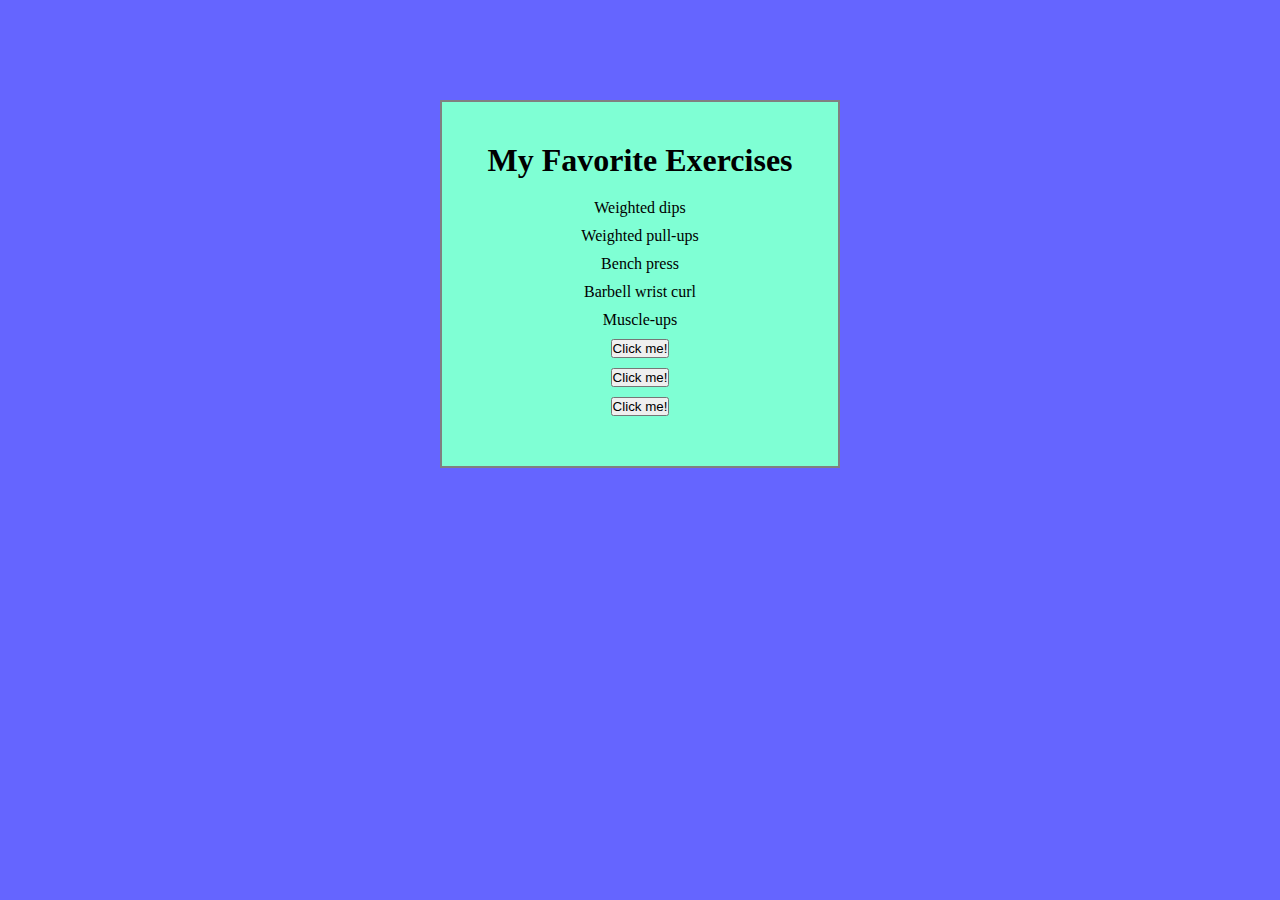
<file: practice/index.html>
<!doctype html>
<html lang="en">
  <head>
    <meta charset="UTF-8" />
    <meta name="viewport" content="width=device-width, initial-scale=1.0" />
    <title>DOM Manipulation</title>
    <link rel="stylesheet" href="styles.css" />
  </head>
  <body>
    <div class="container">
      <h1 id="main-heading">My Favorite Exercises</h1>
      <!-- SPACE -->
      <ul>
        <li class="list-items">Weighted dips</li>
        <li class="list-items">Weighted pull-ups</li>
        <li class="list-items">Bench press</li>
        <li class="list-items">Barbell wrist curl</li>
        <li class="list-items">Muscle-ups</li>
      </ul>
      <ul class="buttons">
        <li>
          <button
            class="btn-1"
            id="button-1"
            onclick="alert('I love to be clicked ^_^')"
          >
            Click me!
          </button>
        </li>
        <li><button class="btn-2" id="button-2">Click me!</button></li>
        <li><button class="revealBtn" id="button-3">Click me!</button></li>
      </ul>
      <p class="hidden-text">
        Lorem ipsum dolor sit amet consectetur, adipisicing elit. Blanditiis
        reiciendis nesciunt fugit velit, exercitationem ad praesentium quam
        tempora inventore eos perferendis suscipit possimus odit nam molestiae
        corrupti dolores quos error?
      </p>
    </div>
    <script src="index.js"></script>
  </body>
</html>
</file>
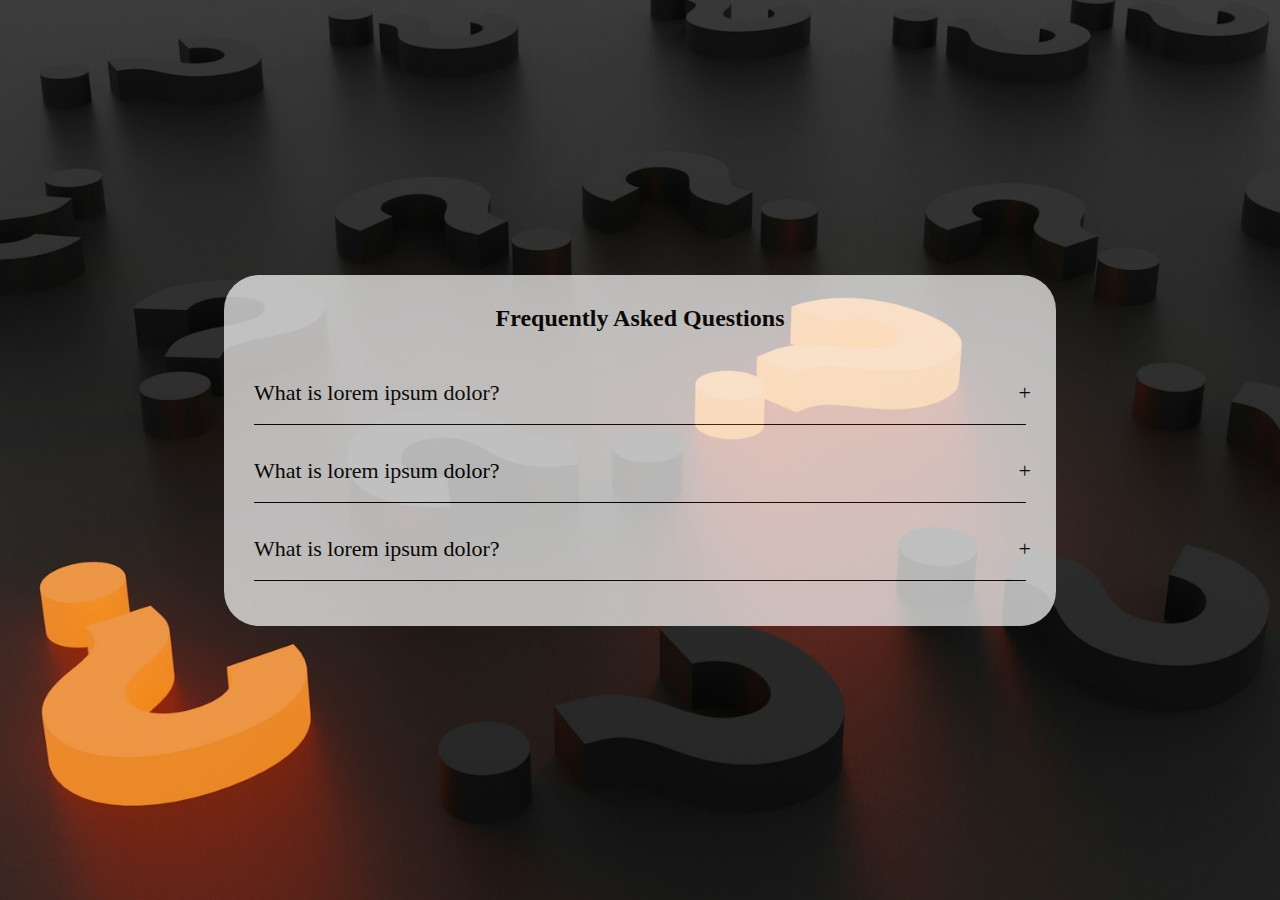
<file: projects/faq/index.html>
<!doctype html>
<html lang="en">
  <head>
    <meta charset="UTF-8" />
    <meta name="viewport" content="width=device-width, initial-scale=1.0" />
    <title>FAQ</title>
    <link rel="stylesheet" href="styles.css" />
  </head>
  <body>
    <div class="accordion">
      <h2 class="accordion-title">Frequently Asked Questions</h2>
      <div class="content-container">
        <div class="question">What is lorem ipsum dolor?</div>
        <div class="answer">
          Lorem, ipsum dolor sit amet consectetur adipisicing elit. Molestias
          explicabo nulla illo est ex fuga eaque inventore quod fugit
          praesentium non voluptate minus cupiditate, aperiam ratione tempore
          natus quisquam corporis!
        </div>
      </div>
      <div class="content-container">
        <div class="question">What is lorem ipsum dolor?</div>
        <div class="answer">
          Lorem, ipsum dolor sit amet consectetur adipisicing elit. Molestias
          explicabo nulla illo est ex fuga eaque inventore quod fugit
          praesentium non voluptate minus cupiditate, aperiam ratione tempore
          natus quisquam corporis!
        </div>
      </div>
      <div class="content-container">
        <div class="question">What is lorem ipsum dolor?</div>
        <div class="answer">
          Lorem, ipsum dolor sit amet consectetur adipisicing elit. Molestias
          explicabo nulla illo est ex fuga eaque inventore quod fugit
          praesentium non voluptate minus cupiditate, aperiam ratione tempore
          natus quisquam corporis!
        </div>
      </div>
    </div>

    <script src="script.js"></script>
  </body>
</html>
</file>
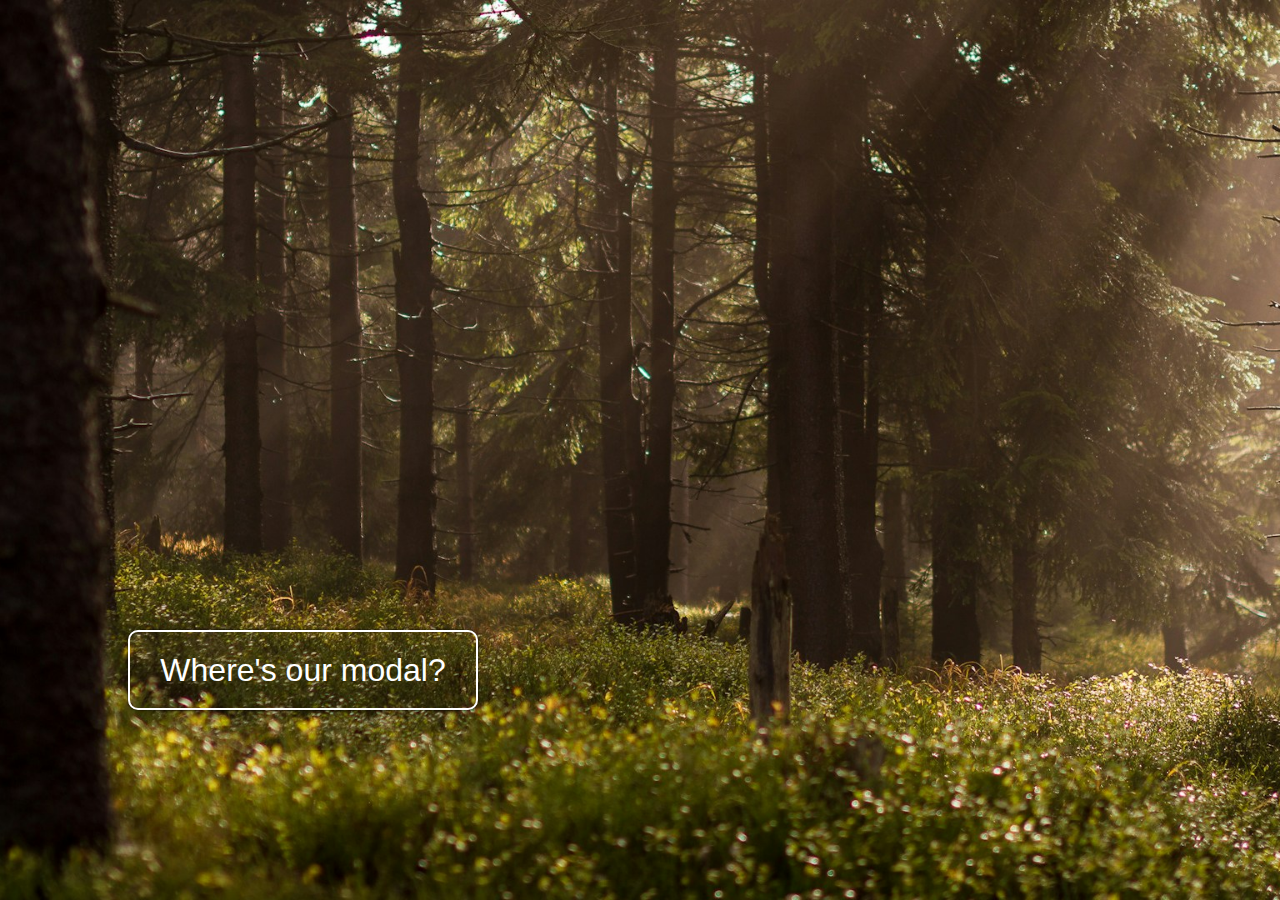
<file: projects/modal/index.html>
<!doctype html>
<html lang="en">
  <head>
    <meta charset="UTF-8" />
    <meta name="viewport" content="width=device-width, initial-scale=1.0" />
    <title>Modal</title>
    <style>
      * {
        box-sizing: border-box;
        margin: 0;
        padding: 0;
      }

      body {
        background: url(img/forest.jpg) no-repeat center center/cover;
        height: 100vh;
        position: relative;
      }

      #open-btn {
        position: absolute;
        top: 70%;
        left: 10%;
        width: 350px;
        height: 80px;
        font-size: 2rem;
        background: transparent;
        color: #fff;
        border: solid 2px #fff;
        border-radius: 10px;
        padding: 5px;
        box-shadow: 0 0 3px black;
        transition: 0.5s;
      }

      #open-btn:hover {
        background-color: #fff;
        color: #000;
      }

      #modal {
        background-color: #fff;
        position: absolute;
        top: 50%;
        left: 50%;
        transform: translate(-50%, -50%);
        width: 200px;
        height: 100px;
        padding: 10px 20px;
        border-radius: 5px;
        font-size: 1.5rem;
        display: flex;
        justify-content: space-between;
        align-items: center;

        animation-name: animateModal;
        animation-duration: 0.4s;
      }

      #close-btn {
        font-size: 3rem;
      }

      #close-btn {
        cursor: pointer;
        font-size: 3rem;
        color: #ff0000;
      }

      #modal-container {
        display: none;
        position: fixed;
        top: 0;
        left: 0;
        width: 100%;
        height: 100%;
        z-index: 1;
      }

      @keyframes animateModal {
        from {
          top: -300px;
          opacity: 0;
        }
        to {
          top: 50%;
          opacity: 1;
        }
      }
    </style>
  </head>
  <body>
    <button id="open-btn">
      <p>Where's our modal?</p>
    </button>

    <div id="modal-container">
      <div id="modal">
        <p>Here I am!</p>
        <div id="close-btn">&times;</div>
      </div>
    </div>
    <script src="script.js"></script>
  </body>
</html>
</file>
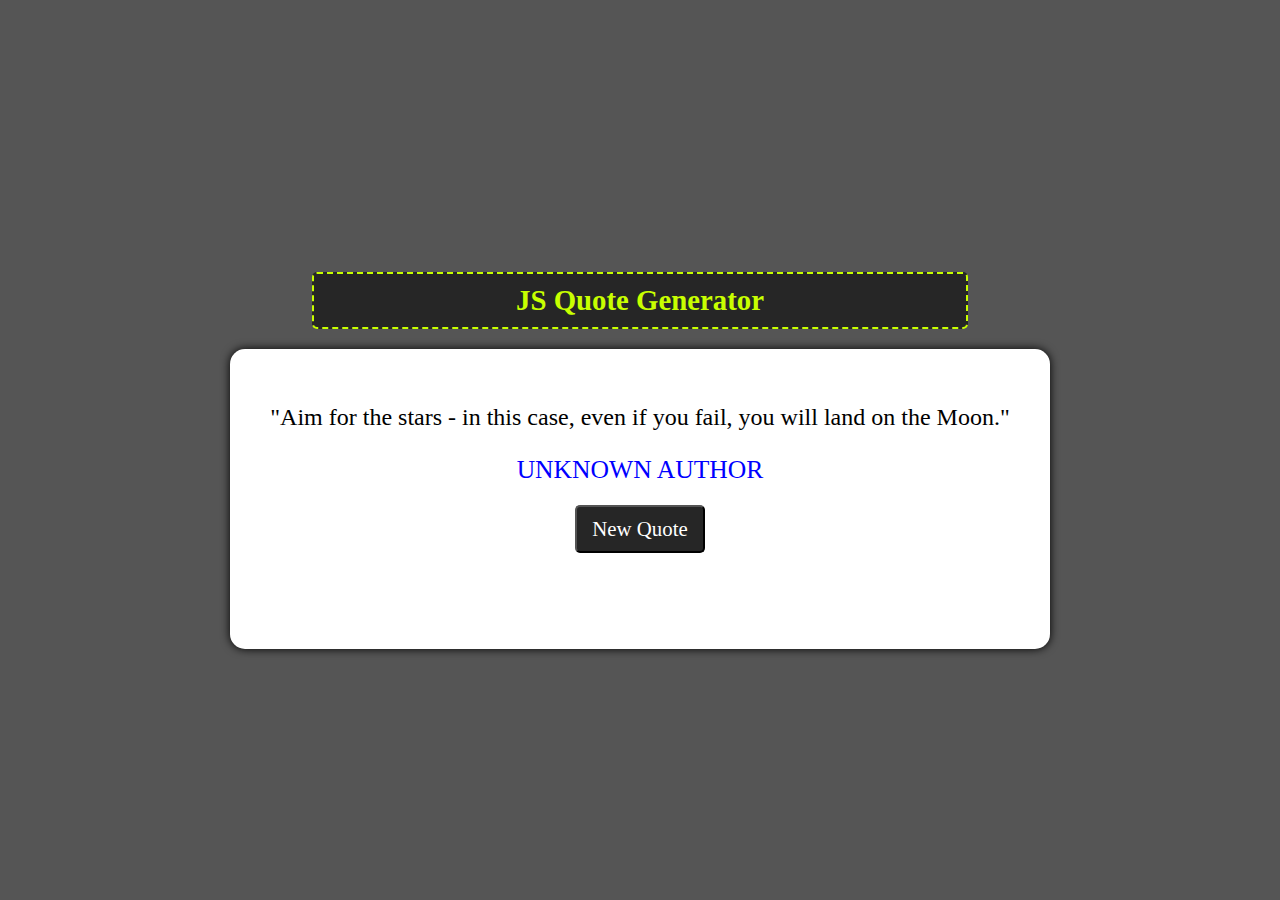
<file: projects/quote-generator/index.html>
<!doctype html>
<html lang="en">
  <head>
    <meta charset="UTF-8" />
    <meta name="viewport" content="width=device-width, initial-scale=1.0" />
    <title>Quote Generator</title>
    <link rel="stylesheet" href="styles.css" />
  </head>
  <body>
    <div class="container">
      <div class="header">
        <h2>JS Quote Generator</h2>
      </div>
      <div class="main-content">
        <div class="text-area">
          <span class="quote">
            "Aim for the stars - in this case, even if you fail, you will land
            on the Moon."
          </span>
        </div>
        <div class="author">Unknown Author</div>

        <div class="button-area">
          <button id="new-quote">New Quote</button>
        </div>
      </div>
    </div>

    <script src="index.js"></script>
  </body>
</html>
</file>
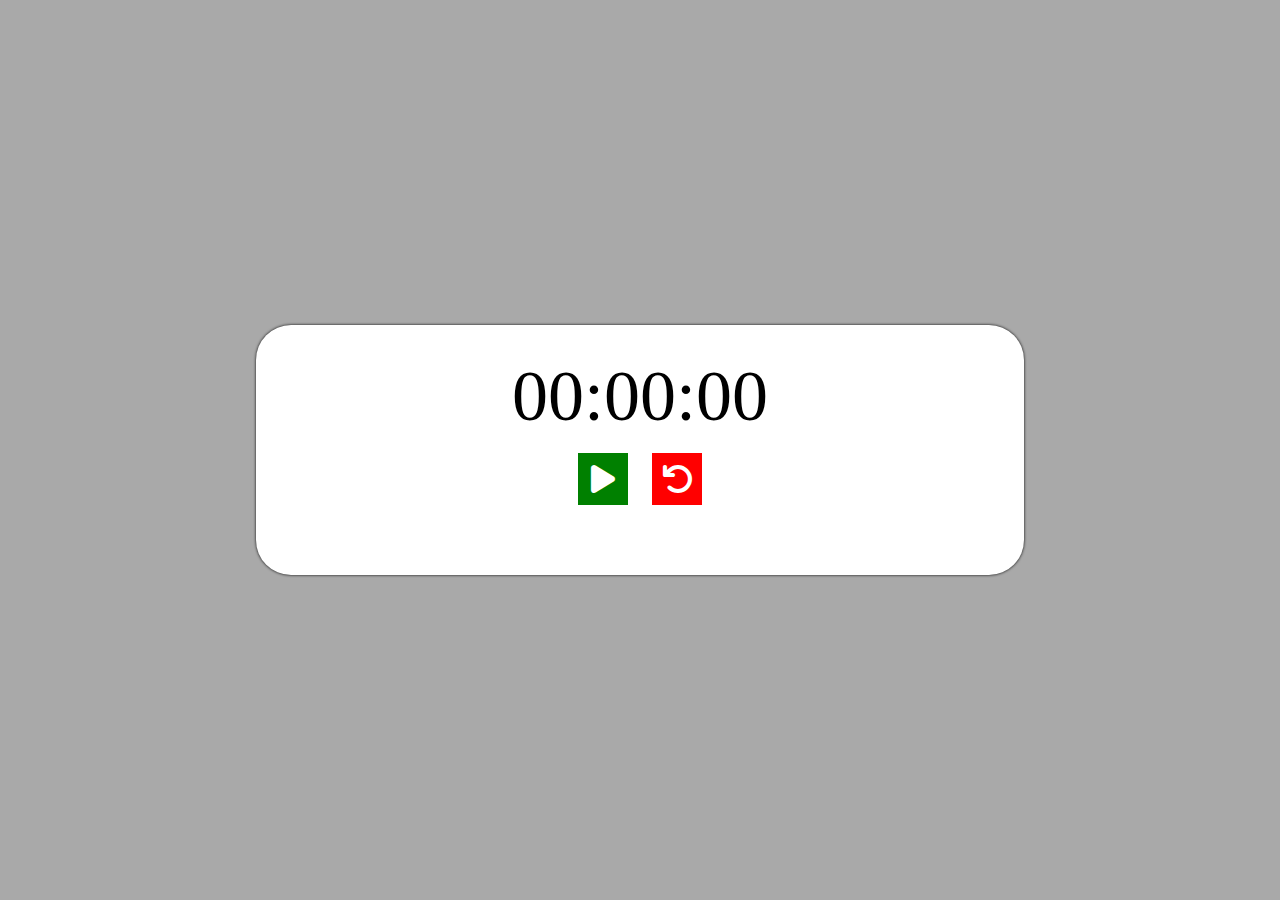
<file: projects/stop-watch/index.html>
<!doctype html>
<html lang="en">
  <head>
    <meta charset="UTF-8" />
    <meta name="viewport" content="width=device-width, initial-scale=1.0" />
    <title>Stop-Watch</title>
    <link
      rel="stylesheet"
      href="https://cdnjs.cloudflare.com/ajax/libs/font-awesome/6.6.0/css/all.min.css"
    />
    <style>
      * {
        box-sizing: border-box;
        margin: 0;
        padding: 0;
      }

      body {
        background-color: darkgray;
        height: 100vh;
        display: flex;
        justify-content: center;
        align-items: center;
      }

      .container {
        width: 60%;
        height: 250px;
        background-color: #fff;
        border-radius: 35px;
        box-shadow: 0 0 3px;
      }

      #timer {
        width: 100%;
        font-size: 72px;
        text-align: center;
        margin: 0 auto;
        padding-top: 30px;
      }

      .buttons {
        text-align: center;
      }

      button {
        margin: 15px 10px;
        border: none;
      }

      button i {
        font-size: 2rem;
        padding: 10px;
        color: #fff;
        width: 50px;
      }

      #play {
        background-color: green;
      }

      #pause {
        background-color: orange;
      }

      #reset {
        background-color: red;
      }
    </style>
  </head>
  <body>
    <div class="container">
      <div id="timer">00:00:00</div>
      <div class="buttons">
        <button id="startStopBtn">
          <i class="fa-solid fa-play" id="play"></i>
        </button>
        <button id="resetBtn">
          <i class="fa-solid fa-arrow-rotate-left" id="reset"></i>
        </button>
      </div>
    </div>
    <script src="script.js"></script>
  </body>
</html>
</file>
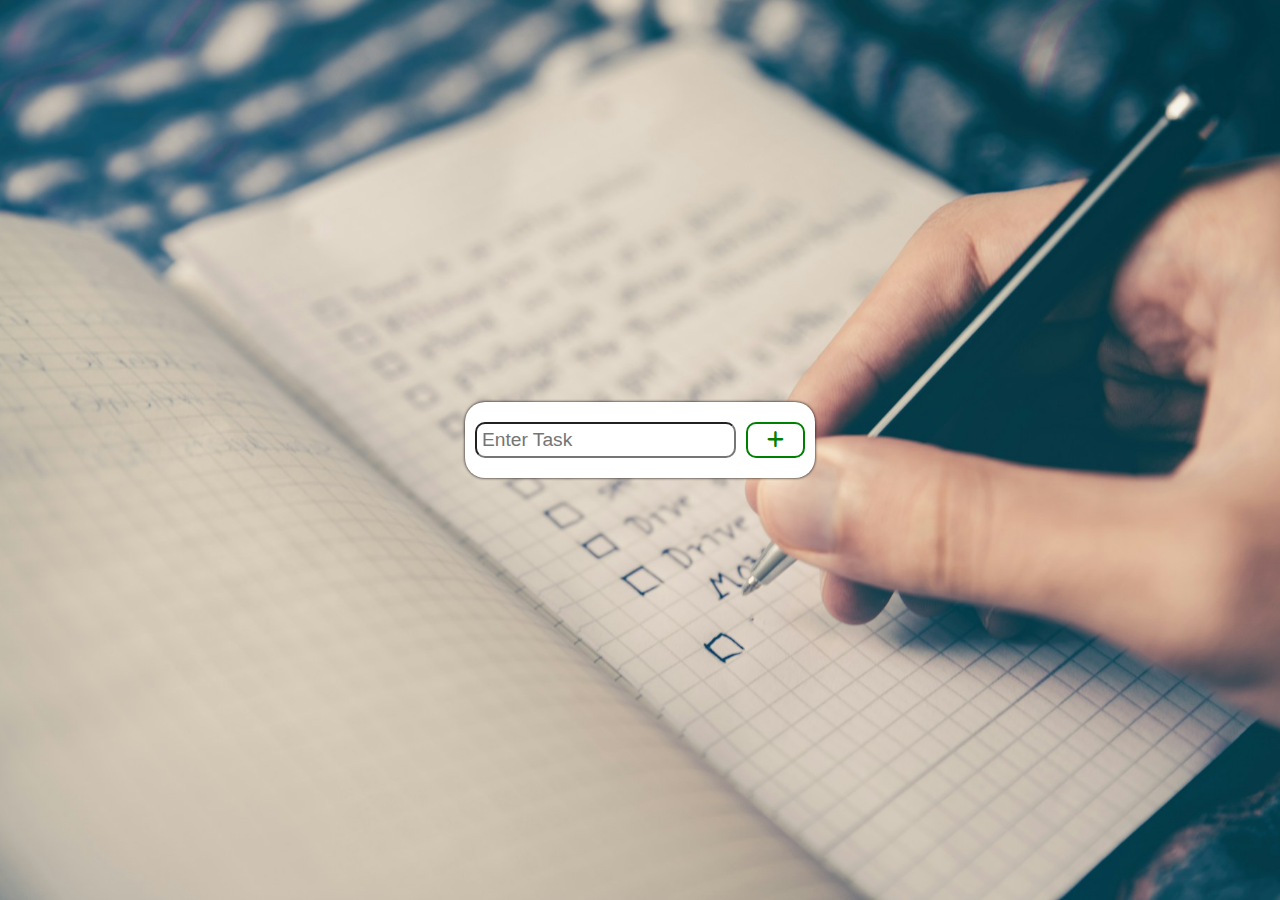
<file: projects/to-do-list/index.html>
<!doctype html>
<html lang="en">
  <head>
    <meta charset="UTF-8" />
    <meta name="viewport" content="width=device-width, initial-scale=1.0" />
    <title>To-Do List</title>
    <link rel="stylesheet" href="styles.css" />
    <link
      rel="stylesheet"
      href="https://cdnjs.cloudflare.com/ajax/libs/font-awesome/6.6.0/css/all.min.css"
    />
  </head>
  <body>
    <div class="container">
      <div id="add-task-container">
        <input type="text" placeholder="Enter Task" id="input-task" />
        <button id="add-task"><i class="fa-solid fa-plus"></i></button>
      </div>
      <div id="task-container"></div>
    </div>
    <script src="script.js"></script>
  </body>
</html>
</file>
<file: practice/styles.css>
* {
  box-sizing: border-box;
  margin: 0;
  padding: 0;
}

body {
  background-color: rgb(101, 101, 255);
}

.container {
  width: 400px;
  background-color: aquamarine;
  border: 2px solid grey;
  padding: 40px;
  margin: 100px auto;
  text-align: center;
}

.container h1 {
  margin-bottom: 20px;
}

.container ul li {
  list-style: none;
  margin-bottom: 10px;
}

.hidden-text {
  display: none;
}

.hidden-text.revealBtn {
  display: block;
}
</file>
<file: projects/faq/styles.css>
* {
  box-sizing: border-box;
  margin: 0;
  padding: 0;
}

body {
  background: url(img/questions.jpg) no-repeat center center/cover;
  height: 100vh;
  display: flex;
  justify-content: center;
  align-items: center;
}

.accordion {
  width: 65%;
  background-color: #fff;
  opacity: 0.7;
  padding: 30px;
  border-radius: 35px;
}

.accordion .accordion-title {
  margin-bottom: 30px;
  text-align: center;
}

.accordion .content-container .question {
  padding: 18px 0px;
  font-size: 22px;
  cursor: pointer;
  border-bottom: 1px solid #000;
  position: relative;
}

.accordion .content-container .question::after {
  content: "+";
  position: absolute;
  right: -5px;
}

.accordion .content-container .answer {
  padding-top: 15px;
  font-size: 22px;
  line-height: 1.5;
  width: 100%;
  height: 0px;
  overflow: hidden;
  transition: 0.5s;
}

/* JS styling link */

.accordion .content-container.active .answer {
  height: 150px;
}

.accordion .content-container.active .question {
  font-size: 18px;
  transition: 0.5s;
}

.accordion .content-container.active .question::after {
  content: "-";
  font-size: 30px;
  transition: 0.5s;
}
</file>
<file: projects/quote-generator/styles.css>
* {
  box-sizing: border-box;
  margin: 0;
  padding: 0;
  font-family: "Times New Roman", Times, serif;
}

body {
  display: flex;
  justify-content: center;
  align-items: center;
  height: 100vh;
  text-align: center;
  background-color: rgb(85, 85, 85);
}

.header {
  font-size: 1.2rem;
  border: dashed 2px rgb(200, 255, 0);
  color: rgb(200, 255, 0);
  background-color: #262626;
  padding: 10px;
  width: 80%;
  margin: 20px auto;
  border-radius: 5px;
}

.main-content {
  width: 100%;
  height: 300px;
  background-color: white;
  border-radius: 15px;
  padding: 50px 40px;
  box-shadow: 0 0 10px;
}

.main-content .text-area {
  font-size: 1.5rem;
  line-height: 1.5;
}

.main-content .author {
  font-size: 1.6rem;
  color: blue;
  text-transform: uppercase;
  margin-top: 20px;
}

.button-area button {
  background-color: #262626;
  color: #fff;
  font-size: 1.3rem;
  padding: 10px 15px;
  margin-top: 20px;
  border-radius: 5px;
}

.button-area button:active {
  background-color: yellow;
}
</file>
<file: projects/to-do-list/styles.css>
* {
  box-sizing: border-box;
  margin: 0;
  padding: 0;
}

body {
  height: 100vh;
  background: url(img/to-do.jpg) no-repeat center center/cover;
  display: flex;
  justify-content: center;
  align-items: center;
}

#add-task-container {
  width: 350px;
  padding: 20px 10px;
  background: #fff;
  border-radius: 20px;
  box-shadow: 0 0 3px;
  margin-bottom: 20px;

  display: flex;
}

input {
  flex: 5;
  margin-right: 10px;
  border-radius: 10px;
  font-size: 1.2rem;
  padding: 5px;
}

#add-task {
  flex: 1;
  transition: 0.3s;

  font-size: 1.2rem;
  padding: 5px;

  background-color: #fff;
  color: green;

  border: green solid 2px;
  border-radius: 10px;
}

#add-task:hover {
  background-color: green;
  color: #fff;
}

.task {
  width: 100%;
  background-color: #fff;
  border-radius: 10px;
  box-shadow: 0 0 3px;

  padding: 5px;
  margin-bottom: 5px;

  display: flex;
  justify-content: space-between;
}

.task li {
  list-style: none;
  flex: 4;
  padding: 5px;
  font-size: 1.3rem;
  margin: 10px;
}

.task button {
  flex: 1;
  border-radius: 10px;
  background-color: #fff;
  cursor: pointer;
}

.task .checkTask {
  color: orange;
  margin-right: 5px;
  border: solid 2px orange;
  font-size: 1.5rem;
}

.task .checkTask:hover {
  background-color: orange;
  color: #fff;
}

.task .deleteTask {
  color: red;
  border: solid 2px red;
  font-size: 1.3rem;
}

.task .deleteTask:hover {
  background-color: red;
  color: #fff;
}
</file>
